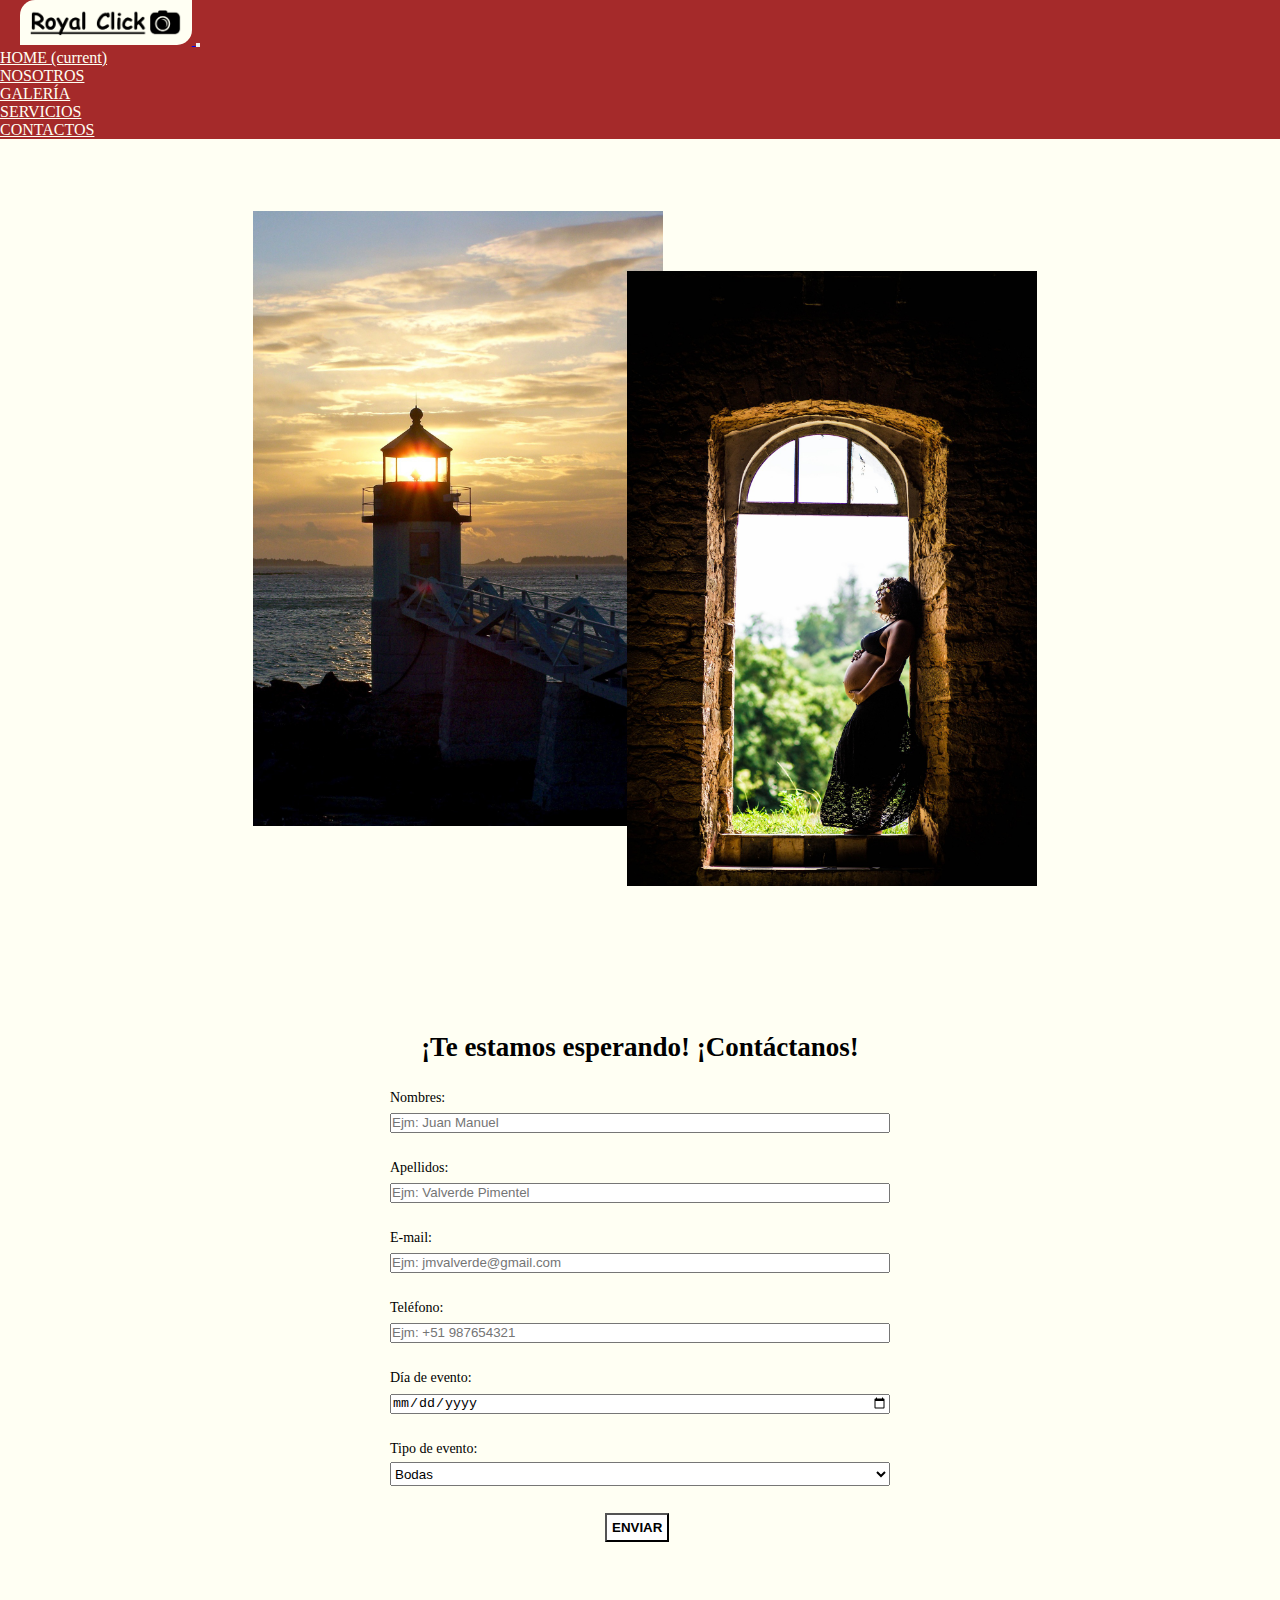
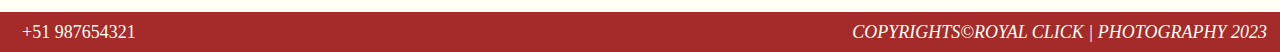
<file: pages/contactos.html>
<!DOCTYPE html>
<html lang="es">

<head>
    <meta charset="UTF-8">
    <meta http-equiv="X-UA-Compatible" content="IE=edge">
    <meta name="viewport" content="width=device-width, initial-scale=1.0">
    <meta name="description" content="Conexión con el cliente y usuario">
    <meta name="keywords" content="consultas, preguntas, registros, respuestas">
    <link rel="stylesheet" href="https://cdnjs.cloudflare.com/ajax/libs/animate.css/4.1.1/animate.min.css" />
    <link rel="stylesheet" href="https://cdn.jsdelivr.net/npm/bootstrap@4.6.2/dist/css/bootstrap.min.css"
        integrity="sha384-xOolHFLEh07PJGoPkLv1IbcEPTNtaed2xpHsD9ESMhqIYd0nLMwNLD69Npy4HI+N" crossorigin="anonymous">
    <link rel="stylesheet" href="../styles.css">
    <link rel="stylesheet" href="https://cdnjs.cloudflare.com/ajax/libs/font-awesome/6.2.1/css/all.min.css"
        integrity="sha512-MV7K8+y+gLIBoVD59lQIYicR65iaqukzvf/nwasF0nqhPay5w/9lJmVM2hMDcnK1OnMGCdVK+iQrJ7lzPJQd1w=="
        crossorigin="anonymous" referrerpolicy="no-referrer" />
    <title>Royal Click Fotografía / Contactos</title>
    <link rel="icon" type="image/x-icon" href="../images/favicon.png">
</head>

<body>
    <header>
        <nav class="navbar navbar-expand-lg navbar-light">
            <a class="navbar-brand" href="../index.html">
                <img src="../images/logo.png" alt="logotipo de la empresa">
            </a>
            <button class="navbar-toggler" type="button" data-toggle="collapse" data-target="#navbarNav"
                aria-controls="navbarNav" aria-expanded="false" aria-label="Toggle navigation">
                <span class="navbar-toggler-icon"></span>
            </button>
            <div class="collapse navbar-collapse" id="navbarNav">
                <ul class="navbar-nav ml-auto">
                    <li class="nav-item">
                        <a class="nav-link" href="../index.html">HOME <span class="sr-only">(current)</span></a>
                    </li>
                    <li class="nav-item">
                        <a class="nav-link" href="nosotros.html">NOSOTROS</a>
                    </li>
                    <li class="nav-item">
                        <a class="nav-link" href="galeria.html">GALERÍA</a>
                    </li>
                    <li class="nav-item">
                        <a class="nav-link" href="servicios.html">SERVICIOS</a>
                    </li>
                    <li class="nav-item active">
                        <a class="nav-link" href="contactos.html">CONTACTOS</a>
                    </li>
                </ul>
            </div>
        </nav>
    </header>
    <main>
        <div class="contactos">
            <div class="foto-contacto">
                <img class="lente" src="../images/contactos1.jpg" alt="faro en la playa">
                <img class="lente2" src="../images/contactos2.jpg" alt="mujer embarazada en el umbral">
            </div>
            <div class="cuestionario-contacto">
                <h2>¡Te estamos esperando! ¡Contáctanos!</h2>
                <form action="">
                    <div class="dato">
                        <label for="nombres-contacto" style="display: block;">Nombres:</label>
                        <input id="nombres-contacto" placeholder="Ejm: Juan Manuel" type="text" maxlength="50"
                            required />
                    </div>
                    <div>
                        <label for="apellidos-contacto">Apellidos:</label>
                        <input id="apellidos-contacto" placeholder="Ejm: Valverde Pimentel" type="text" maxlength="50"
                            required />
                    </div>
                    <div>
                        <label for="email-contacto">E-mail:</label>
                        <input id="email-contacto" placeholder="Ejm: jmvalverde@gmail.com" type="email" maxlength="50"
                            required />
                    </div>
                    <div>
                        <label for="telefono-contacto">Teléfono:</label>
                        <input id="telefono-contacto" placeholder="Ejm: +51 987654321" type="number" maxlength="50"
                            required />
                    </div>
                    <div>
                        <label for="dia-evento-contacto">Día de evento:</label>
                        <input id="dia-evento-contacto" type="date" required />
                    </div>
                    <div>
                        <label for="tipo-evento-contacto">Tipo de evento:</label>
                        <select id="tipo-evento-contacto">
                            <option value="Matrimonio">Bodas</option>
                            <option value="Pedida de mano">Pedidas de mano</option>
                            <option value="Cumpleaños">Eventos</option>
                        </select>
                    </div>
                    <div>
                        <button type="submit"><b>ENVIAR</b></button>
                    </div>
                </form>
            </div>
        </div>
    </main>
    <footer>
        <div class="redes-sociales">
            <i class="fa-brands fa-facebook"></i>
            <i class="fa-brands fa-instagram"></i>
            <i class="fa-brands fa-pinterest-p"></i>
            &nbsp;
            <i class="fa-brands fa-whatsapp"></i>
            <span>+51 987654321</span>
        </div>
        <span class="derechos-de-autor"><i>COPYRIGHTS©ROYAL CLICK | PHOTOGRAPHY 2023</i></span>
    </footer>



    <script src="https://cdn.jsdelivr.net/npm/jquery@3.5.1/dist/jquery.slim.min.js"
        integrity="sha384-DfXdz2htPH0lsSSs5nCTpuj/zy4C+OGpamoFVy38MVBnE+IbbVYUew+OrCXaRkfj"
        crossorigin="anonymous"></script>
    <script src="https://cdn.jsdelivr.net/npm/popper.js@1.16.1/dist/umd/popper.min.js"
        integrity="sha384-9/reFTGAW83EW2RDu2S0VKaIzap3H66lZH81PoYlFhbGU+6BZp6G7niu735Sk7lN"
        crossorigin="anonymous"></script>
    <script src="https://cdn.jsdelivr.net/npm/bootstrap@4.6.2/dist/js/bootstrap.min.js"
        integrity="sha384-+sLIOodYLS7CIrQpBjl+C7nPvqq+FbNUBDunl/OZv93DB7Ln/533i8e/mZXLi/P+"
        crossorigin="anonymous"></script>
</body>

</html>
</file>
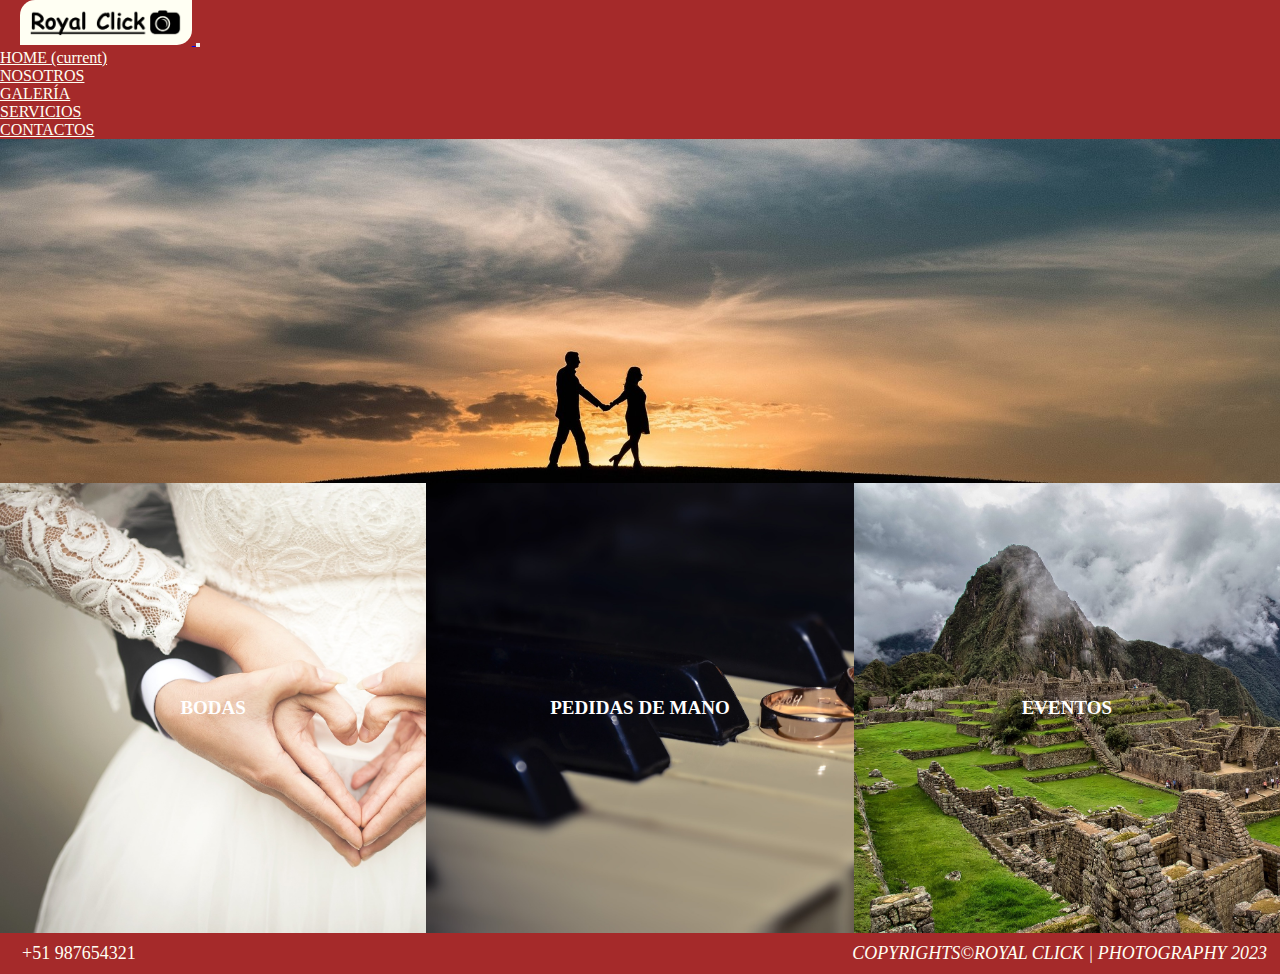
<file: pages/galeria.html>
<!DOCTYPE html>
<html lang="es">

<head>
    <meta charset="UTF-8">
    <meta http-equiv="X-UA-Compatible" content="IE=edge">
    <meta name="viewport" content="width=device-width, initial-scale=1.0">
    <meta name="description" content="Exposición de fotografias">
    <meta name="keywords" content="imagenes, bodas, compromisos, eventos sociales">
    <link rel="stylesheet" href="https://cdnjs.cloudflare.com/ajax/libs/animate.css/4.1.1/animate.min.css" />
    <link rel="stylesheet" href="https://cdn.jsdelivr.net/npm/bootstrap@4.6.2/dist/css/bootstrap.min.css"
        integrity="sha384-xOolHFLEh07PJGoPkLv1IbcEPTNtaed2xpHsD9ESMhqIYd0nLMwNLD69Npy4HI+N" crossorigin="anonymous">
    <link rel="stylesheet" href="../styles.css">
    <link rel="stylesheet" href="https://cdnjs.cloudflare.com/ajax/libs/font-awesome/6.2.1/css/all.min.css"
        integrity="sha512-MV7K8+y+gLIBoVD59lQIYicR65iaqukzvf/nwasF0nqhPay5w/9lJmVM2hMDcnK1OnMGCdVK+iQrJ7lzPJQd1w=="
        crossorigin="anonymous" referrerpolicy="no-referrer" />
    <title>Royal Click Fotografía / Galería</title>
    <link rel="icon" type="image/x-icon" href="../images/favicon.png">
</head>

<body>
    <header>
        <nav class="navbar navbar-expand-lg navbar-light">
            <a class="navbar-brand" href="../index.html">
                <img src="../images/logo.png" alt="logotipo de la empresa">
            </a>
            <button class="navbar-toggler" type="button" data-toggle="collapse" data-target="#navbarNav"
                aria-controls="navbarNav" aria-expanded="false" aria-label="Toggle navigation">
                <span class="navbar-toggler-icon"></span>
            </button>
            <div class="collapse navbar-collapse" id="navbarNav">
                <ul class="navbar-nav ml-auto">
                    <li class="nav-item">
                        <a class="nav-link" href="../index.html">HOME <span class="sr-only">(current)</span></a>
                    </li>
                    <li class="nav-item">
                        <a class="nav-link" href="nosotros.html">NOSOTROS</a>
                    </li>
                    <li class="nav-item active">
                        <a class="nav-link" href="galeria.html">GALERÍA</a>
                    </li>
                    <li class="nav-item">
                        <a class="nav-link" href="servicios.html">SERVICIOS</a>
                    </li>
                    <li class="nav-item">
                        <a class="nav-link" href="contactos.html">CONTACTOS</a>
                    </li>
                </ul>
            </div>
        </nav>
    </header>
    <main>
        <img class="foto-galeria" src="../images/RC.jpg" alt="foto de atardecer" />
        <div class="grilla-galeria">
            <div class="tipo tipo1">
                <div class="fondo">
                    <p>BODAS</p>
                </div>
            </div>
            <div class="tipo tipo2">
                <div class="fondo">
                    <p>PEDIDAS DE MANO</p>
                </div>
            </div>
            <div class="tipo tipo3">
                <div class="fondo">
                    <p>EVENTOS</p>
                </div>
            </div>
        </div>
    </main>
    <footer>
        <div class="redes-sociales">
            <i class="fa-brands fa-facebook"></i>
            <i class="fa-brands fa-instagram"></i>
            <i class="fa-brands fa-pinterest-p"></i>
            &nbsp;
            <i class="fa-brands fa-whatsapp"></i>
            <span>+51 987654321</span>
        </div>
        <span class="derechos-de-autor"><i>COPYRIGHTS©ROYAL CLICK | PHOTOGRAPHY 2023</i></span>
    </footer>



    <script src="https://cdn.jsdelivr.net/npm/jquery@3.5.1/dist/jquery.slim.min.js"
        integrity="sha384-DfXdz2htPH0lsSSs5nCTpuj/zy4C+OGpamoFVy38MVBnE+IbbVYUew+OrCXaRkfj"
        crossorigin="anonymous"></script>
    <script src="https://cdn.jsdelivr.net/npm/popper.js@1.16.1/dist/umd/popper.min.js"
        integrity="sha384-9/reFTGAW83EW2RDu2S0VKaIzap3H66lZH81PoYlFhbGU+6BZp6G7niu735Sk7lN"
        crossorigin="anonymous"></script>
    <script src="https://cdn.jsdelivr.net/npm/bootstrap@4.6.2/dist/js/bootstrap.min.js"
        integrity="sha384-+sLIOodYLS7CIrQpBjl+C7nPvqq+FbNUBDunl/OZv93DB7Ln/533i8e/mZXLi/P+"
        crossorigin="anonymous"></script>
</body>

</html>
</file>
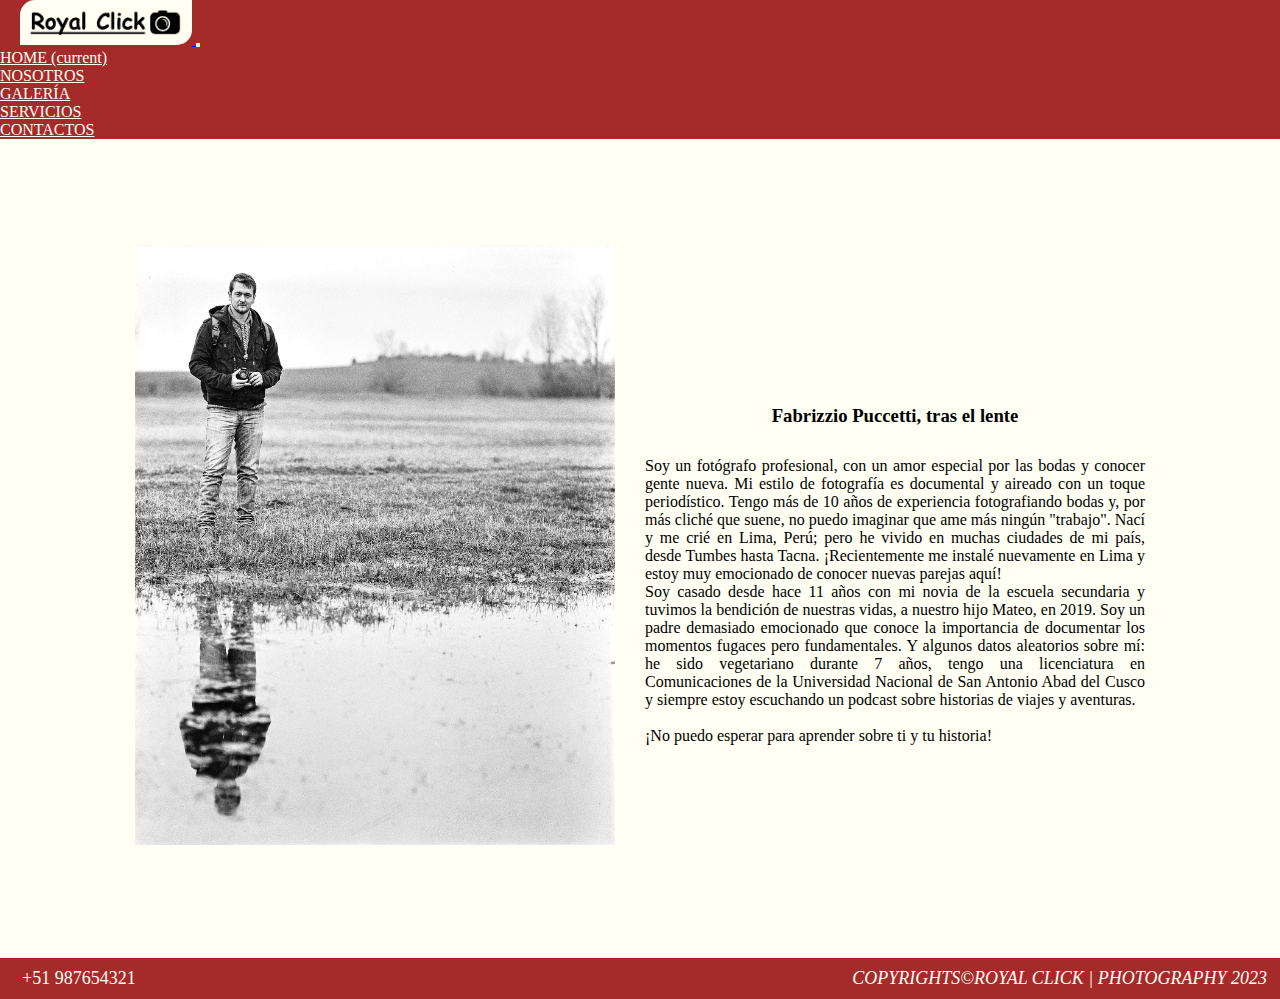
<file: pages/nosotros.html>
<!DOCTYPE html>
<html lang="es">

<head>
    <meta charset="UTF-8">
    <meta http-equiv="X-UA-Compatible" content="IE=edge">
    <meta name="viewport" content="width=device-width, initial-scale=1.0">
    <meta name="description" content="Biografía del fotografo">
    <meta name="keywords" content="fotógrafo, profesional, documental, historia">
    <link rel="stylesheet" href="https://cdnjs.cloudflare.com/ajax/libs/animate.css/4.1.1/animate.min.css" />
    <link rel="stylesheet" href="https://cdn.jsdelivr.net/npm/bootstrap@4.6.2/dist/css/bootstrap.min.css"
        integrity="sha384-xOolHFLEh07PJGoPkLv1IbcEPTNtaed2xpHsD9ESMhqIYd0nLMwNLD69Npy4HI+N" crossorigin="anonymous">
    <link rel="stylesheet" href="../styles.css">
    <link rel="stylesheet" href="https://cdnjs.cloudflare.com/ajax/libs/font-awesome/6.2.1/css/all.min.css"
        integrity="sha512-MV7K8+y+gLIBoVD59lQIYicR65iaqukzvf/nwasF0nqhPay5w/9lJmVM2hMDcnK1OnMGCdVK+iQrJ7lzPJQd1w=="
        crossorigin="anonymous" referrerpolicy="no-referrer" />
    <title>Royal Click Fotografía / Nosotros</title>
    <link rel="icon" type="image/x-icon" href="../images/favicon.png">
</head>

<body>
    <header>
        <nav class="navbar navbar-expand-lg navbar-light">
            <a class="navbar-brand" href="../index.html">
                <img src="../images/logo.png" alt="logotipo de la empresa">
            </a>
            <button class="navbar-toggler" type="button" data-toggle="collapse" data-target="#navbarNav"
                aria-controls="navbarNav" aria-expanded="false" aria-label="Toggle navigation">
                <span class="navbar-toggler-icon"></span>
            </button>
            <div class="collapse navbar-collapse" id="navbarNav">
                <ul class="navbar-nav ml-auto">
                    <li class="nav-item">
                        <a class="nav-link" href="../index.html">HOME <span class="sr-only">(current)</span></a>
                    </li>
                    <li class="nav-item">
                        <a class="nav-link" href="nosotros.html">NOSOTROS</a>
                    </li>
                    <li class="nav-item active">
                        <a class="nav-link" href="galeria.html">GALERÍA</a>
                    </li>
                    <li class="nav-item">
                        <a class="nav-link" href="servicios.html">SERVICIOS</a>
                    </li>
                    <li class="nav-item">
                        <a class="nav-link" href="contactos.html">CONTACTOS</a>
                    </li>
                </ul>
            </div>
        </nav>
    </header>
    <main>
        <div class="todo-nosotros">
            <img class="imagen-nosotros" src="../images/nosotros.jpg" alt="retrato de Fabrizzio Puccetti">
            <div class="texto-foto-nosotros">
                <h3>Fabrizzio Puccetti, tras el lente</h3>
                <p class="">Soy un fotógrafo profesional, con un amor especial por las bodas y conocer gente nueva. Mi
                    estilo de fotografía es documental y aireado con un toque periodístico. Tengo más de 10 años de
                    experiencia fotografiando bodas y, por más cliché que suene, no puedo imaginar que ame más ningún
                    "trabajo". Nací y me crié en Lima, Perú; pero he vivido en muchas ciudades de mi país, desde Tumbes
                    hasta Tacna. ¡Recientemente me instalé nuevamente en Lima y estoy muy emocionado de conocer nuevas
                    parejas aquí!</p>
                <p>Soy casado desde hace 11 años con mi novia de la escuela secundaria y tuvimos la bendición de
                    nuestras vidas, a nuestro hijo Mateo, en 2019. Soy un padre demasiado emocionado que conoce la
                    importancia de documentar los momentos fugaces pero fundamentales. Y algunos datos aleatorios sobre
                    mí: he sido vegetariano durante 7 años, tengo una licenciatura en Comunicaciones de la Universidad
                    Nacional de San Antonio Abad del Cusco y siempre estoy escuchando un podcast sobre historias de
                    viajes y aventuras.</p>
                <br>
                <p>¡No puedo esperar para aprender sobre ti y tu historia!</p>
            </div>
        </div>
    </main>
    <footer>
        <div class="redes-sociales">
            <i class="fa-brands fa-facebook"></i>
            <i class="fa-brands fa-instagram"></i>
            <i class="fa-brands fa-pinterest-p"></i>
            &nbsp;
            <i class="fa-brands fa-whatsapp"></i>
            <span>+51 987654321</span>
        </div>
        <span class="derechos-de-autor"><i>COPYRIGHTS©ROYAL CLICK | PHOTOGRAPHY 2023</i></span>
    </footer>



    <script src="https://cdn.jsdelivr.net/npm/jquery@3.5.1/dist/jquery.slim.min.js"
        integrity="sha384-DfXdz2htPH0lsSSs5nCTpuj/zy4C+OGpamoFVy38MVBnE+IbbVYUew+OrCXaRkfj"
        crossorigin="anonymous"></script>
    <script src="https://cdn.jsdelivr.net/npm/popper.js@1.16.1/dist/umd/popper.min.js"
        integrity="sha384-9/reFTGAW83EW2RDu2S0VKaIzap3H66lZH81PoYlFhbGU+6BZp6G7niu735Sk7lN"
        crossorigin="anonymous"></script>
    <script src="https://cdn.jsdelivr.net/npm/bootstrap@4.6.2/dist/js/bootstrap.min.js"
        integrity="sha384-+sLIOodYLS7CIrQpBjl+C7nPvqq+FbNUBDunl/OZv93DB7Ln/533i8e/mZXLi/P+"
        crossorigin="anonymous"></script>
</body>

</html>
</file>
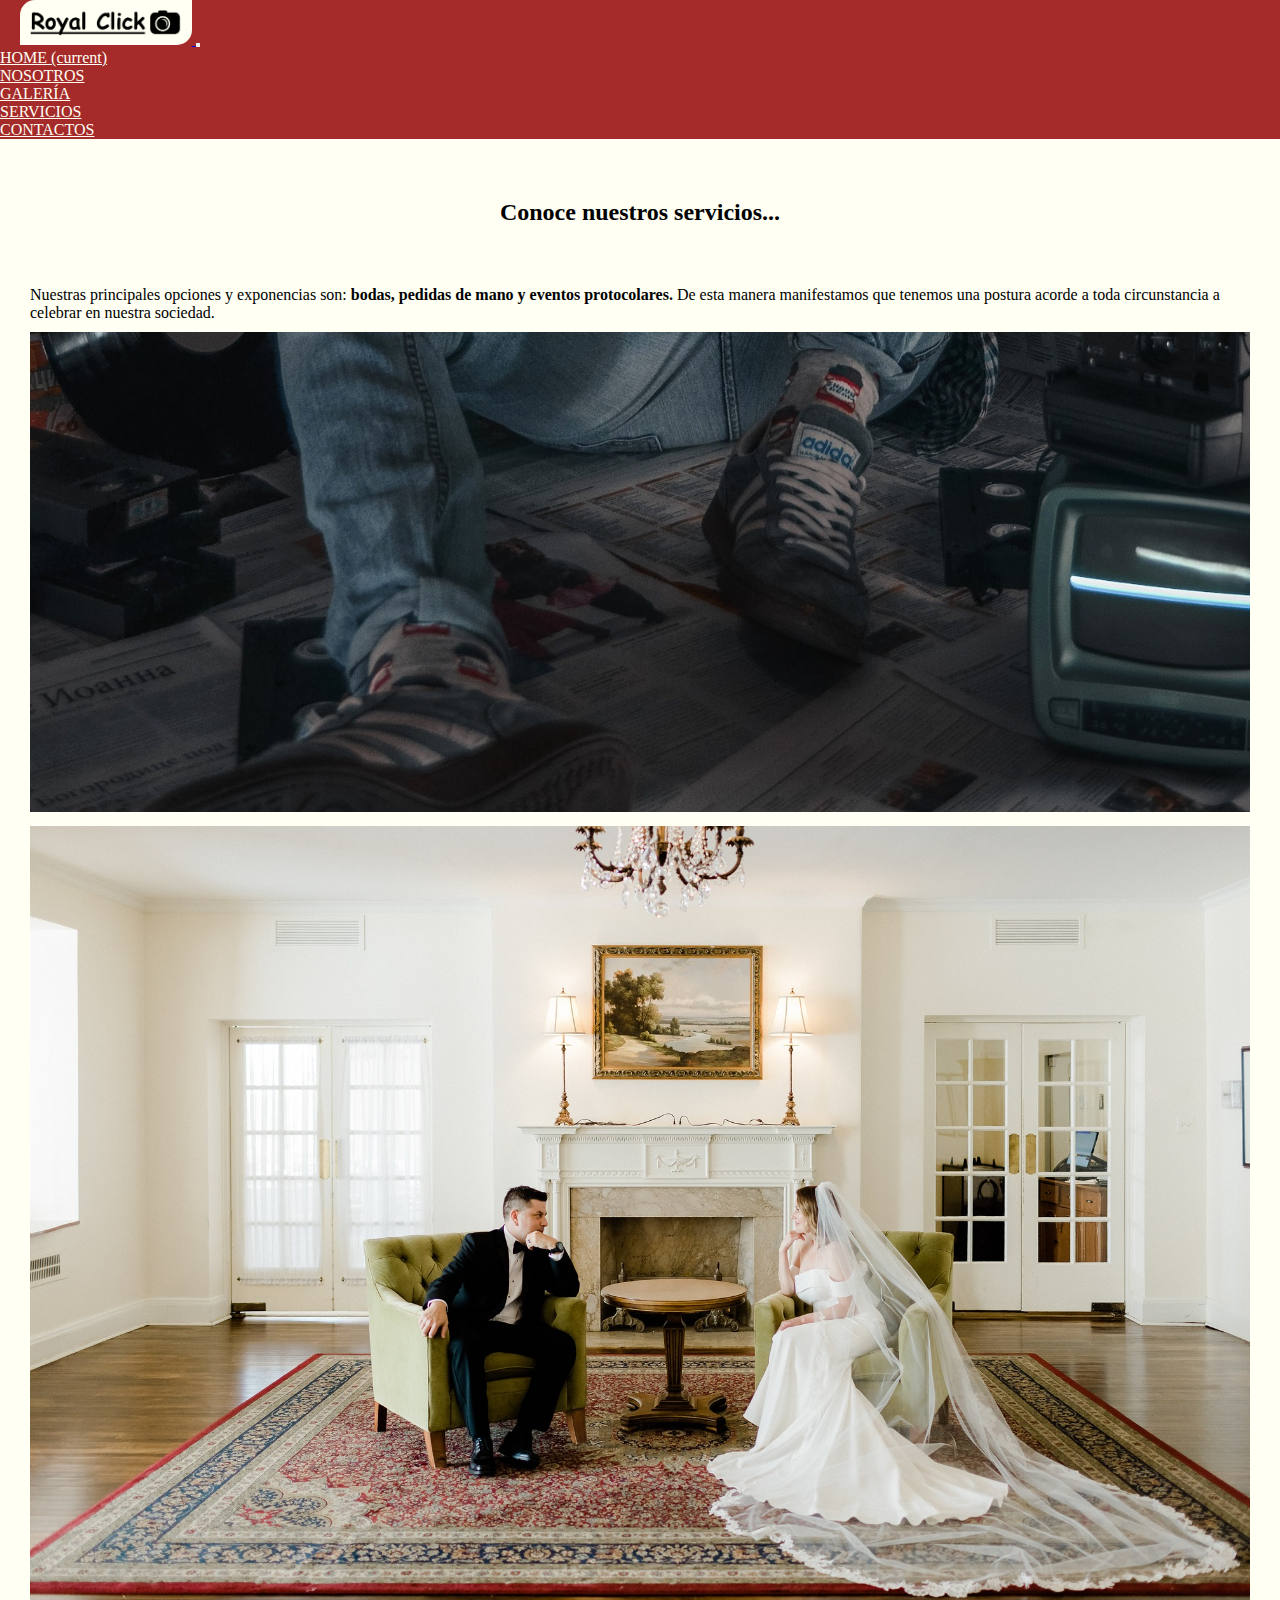
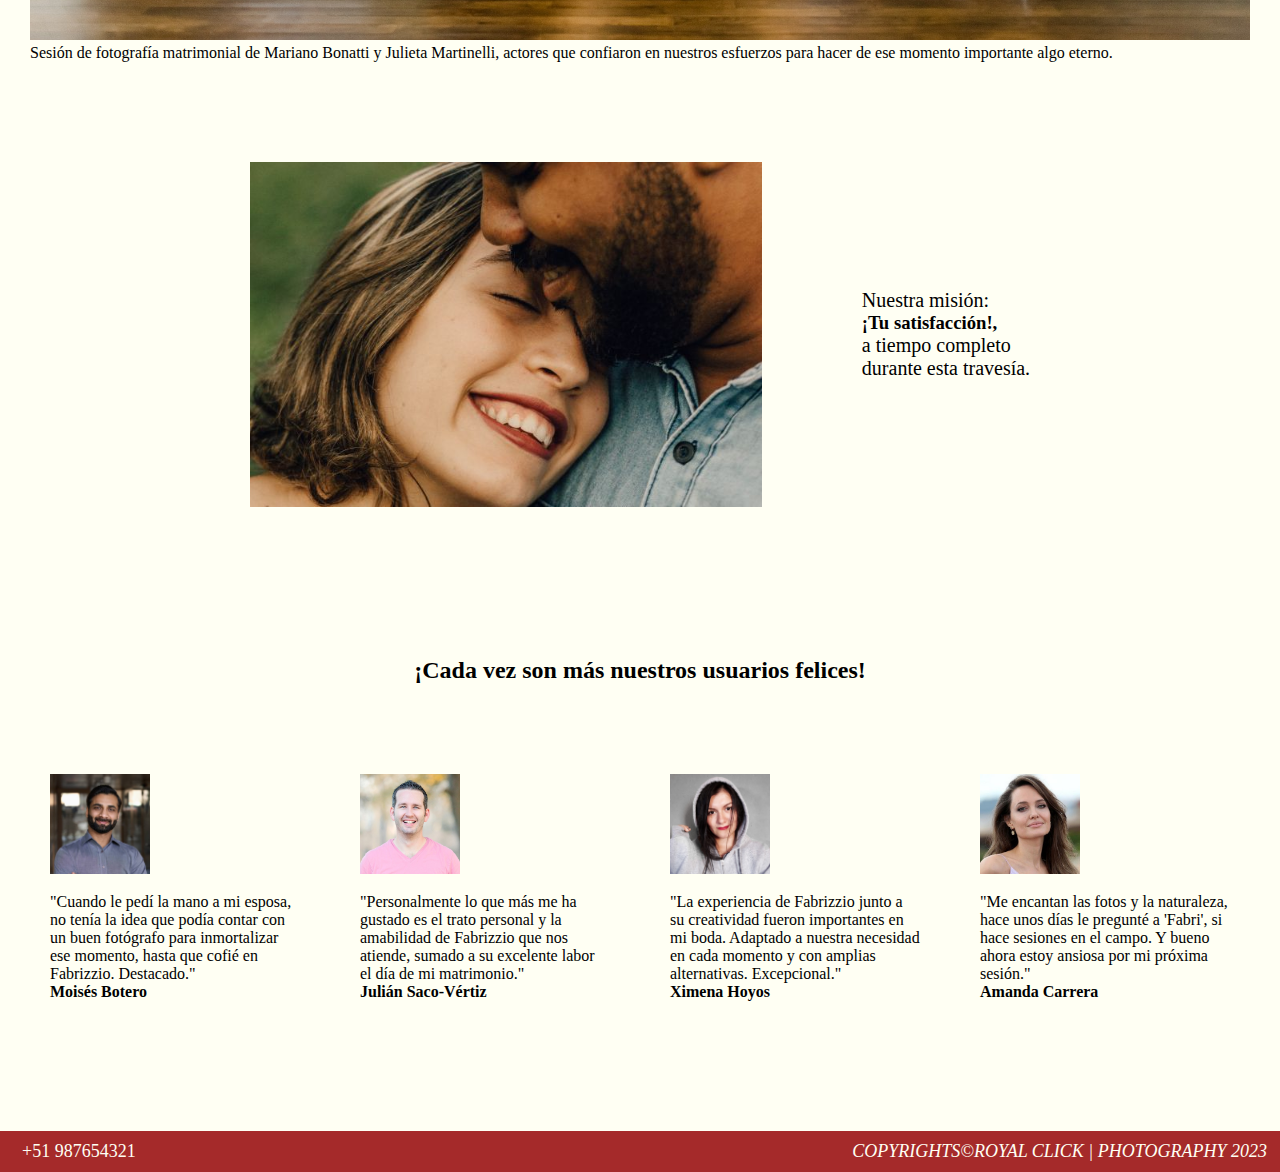
<file: pages/servicios.html>
<!DOCTYPE html>
<html lang="es">

<head>
	<meta charset="UTF-8">
	<meta http-equiv="X-UA-Compatible" content="IE=edge">
	<meta name="viewport" content="width=device-width, initial-scale=1.0">
	<meta name="description" content="Misión y objetivos del servicio">
	<meta name="keywords" content="opciones, felicidad, experiencia, creatividad">
	<link rel="stylesheet" href="https://cdnjs.cloudflare.com/ajax/libs/animate.css/4.1.1/animate.min.css" />
	<link rel="stylesheet" href="https://cdn.jsdelivr.net/npm/bootstrap@4.6.2/dist/css/bootstrap.min.css"
		integrity="sha384-xOolHFLEh07PJGoPkLv1IbcEPTNtaed2xpHsD9ESMhqIYd0nLMwNLD69Npy4HI+N" crossorigin="anonymous">
	<link rel="stylesheet" href="../styles.css">
	<link rel="stylesheet" href="https://cdnjs.cloudflare.com/ajax/libs/font-awesome/6.2.1/css/all.min.css"
		integrity="sha512-MV7K8+y+gLIBoVD59lQIYicR65iaqukzvf/nwasF0nqhPay5w/9lJmVM2hMDcnK1OnMGCdVK+iQrJ7lzPJQd1w=="
		crossorigin="anonymous" referrerpolicy="no-referrer" />
	<title>Royal Click Fotografía / Servicios</title>
	<link rel="icon" type="image/x-icon" href="../images/favicon.png">
</head>

<body>
	<header>
		<nav class="navbar navbar-expand-lg navbar-light">
			<a class="navbar-brand" href="../index.html">
				<img src="../images/logo.png" alt="logotipo de la empresa">
			</a>
			<button class="navbar-toggler" type="button" data-toggle="collapse" data-target="#navbarNav"
				aria-controls="navbarNav" aria-expanded="false" aria-label="Toggle navigation">
				<span class="navbar-toggler-icon"></span>
			</button>
			<div class="collapse navbar-collapse" id="navbarNav">
				<ul class="navbar-nav ml-auto">
					<li class="nav-item">
						<a class="nav-link" href="../index.html">HOME <span class="sr-only">(current)</span></a>
					</li>
					<li class="nav-item">
						<a class="nav-link" href="nosotros.html">NOSOTROS</a>
					</li>
					<li class="nav-item">
						<a class="nav-link" href="galeria.html">GALERÍA</a>
					</li>
					<li class="nav-item active">
						<a class="nav-link" href="servicios.html">SERVICIOS</a>
					</li>
					<li class="nav-item">
						<a class="nav-link" href="contactos.html">CONTACTOS</a>
					</li>
				</ul>
			</div>
		</nav>
	</header>
	<main>
		<h2 class="titulo-servicios">Conoce nuestros servicios...</h2>
		<div class="row papa-servicios">
			<div class="col-md-12 col-xl-4">
				<p> Nuestras principales opciones y exponencias son: <b>bodas, pedidas de mano y eventos
						protocolares.</b>
					De esta manera manifestamos que tenemos una postura acorde a toda circunstancia a celebrar en
					nuestra sociedad.</p>
				<img class="camarita" src="../images/man-cam.jpg" alt="fotografo sentado">
			</div>
			<div class="col-md-12 col-xl-8">
				<img class="imagen-servicios" src="../images/servicios.jpg" alt="pareja de novios en sesion">
				<p>
					Sesión de fotografía matrimonial de Mariano Bonatti y Julieta Martinelli, actores que confiaron en
					nuestros esfuerzos para hacer de ese momento importante algo eterno.
				</p>
			</div>
		</div>
		<div class="segunda-parte-servicio">
			<img src="../images/smile.jpg" controls alt="mujer sonriendo"></img>
			<div>
				<p>Nuestra misión:</p>
				<h3><b>¡Tu satisfacción!,</b></h3>
				<p>a tiempo completo</p>
				<p>durante esta travesía.</p>
			</div>
		</div>

		<h2 class="titulo-comentario">¡Cada vez son más nuestros usuarios felices!</h2>

		<div class="tercera-parte-servicio">
			<div class="comentario">
				<img src="../images/joven.jpg" controls alt="muchacho con barba"></img>
				<p>"Cuando le pedí la mano a mi esposa, no tenía la idea que podía contar con un buen fotógrafo para
					inmortalizar ese momento, hasta que cofié en Fabrizzio. Destacado."</p>
				<h4>Moisés Botero</h4>
				<div>
					<i class="fa-solid fa-star"></i>
					<i class="fa-solid fa-star"></i>
					<i class="fa-solid fa-star"></i>
					<i class="fa-solid fa-star"></i>
					<i class="fa-regular fa-star"></i>
				</div>
			</div>
			<div class="comentario">
				<img src="../images/señor.jpeg" controls alt="muchacho con camiseta rosa"></img>
				<p>"Personalmente lo que más me ha gustado es el trato personal y la amabilidad de Fabrizzio que nos
					atiende, sumado a su excelente labor el día de mi matrimonio."</p>
				<h4>Julián Saco-Vértiz</h4>
				<div>
					<i class="fa-solid fa-star"></i>
					<i class="fa-solid fa-star"></i>
					<i class="fa-solid fa-star"></i>
					<i class="fa-solid fa-star"></i>
					<i class="fa-regular fa-star"></i>
				</div>
			</div>
			<div class="comentario">
				<img src="../images/muchacha.jpeg" controls alt="muchacha con capucha gris"></img>
				<p>"La experiencia de Fabrizzio junto a su creatividad fueron importantes en mi boda.
					Adaptado a nuestra necesidad en cada momento y con amplias alternativas. Excepcional."</p>
				<h4>Ximena Hoyos</h4>
				<div>
					<i class="fa-solid fa-star"></i>
					<i class="fa-solid fa-star"></i>
					<i class="fa-solid fa-star"></i>
					<i class="fa-solid fa-star"></i>
					<i class="fa-solid fa-star"></i>
				</div>
			</div>
			<div class="comentario">
				<img src="../images/señora.jpg" controls alt="muchacha con cabello suelto"></img>
				<p>"Me encantan las fotos y la naturaleza, hace unos días le pregunté a 'Fabri', si hace sesiones en el
					campo. Y bueno ahora estoy ansiosa por mi próxima sesión."</p>
				<h4>Amanda Carrera</h4>
				<div>
					<i class="fa-solid fa-star"></i>
					<i class="fa-solid fa-star"></i>
					<i class="fa-solid fa-star"></i>
					<i class="fa-solid fa-star"></i>
					<i class="fa-solid fa-star"></i>
				</div>
			</div>
		</div>
		</div>
	</main>
	<footer>
		<div class="redes-sociales">
			<i class="fa-brands fa-facebook"></i>
			<i class="fa-brands fa-instagram"></i>
			<i class="fa-brands fa-pinterest-p"></i>
			&nbsp;
			<i class="fa-brands fa-whatsapp"></i>
			<span>+51 987654321</span>
		</div>
		<span class="derechos-de-autor"><i>COPYRIGHTS©ROYAL CLICK | PHOTOGRAPHY 2023</i></span>
	</footer>



	<script src="https://cdn.jsdelivr.net/npm/jquery@3.5.1/dist/jquery.slim.min.js"
		integrity="sha384-DfXdz2htPH0lsSSs5nCTpuj/zy4C+OGpamoFVy38MVBnE+IbbVYUew+OrCXaRkfj"
		crossorigin="anonymous"></script>
	<script src="https://cdn.jsdelivr.net/npm/popper.js@1.16.1/dist/umd/popper.min.js"
		integrity="sha384-9/reFTGAW83EW2RDu2S0VKaIzap3H66lZH81PoYlFhbGU+6BZp6G7niu735Sk7lN"
		crossorigin="anonymous"></script>
	<script src="https://cdn.jsdelivr.net/npm/bootstrap@4.6.2/dist/js/bootstrap.min.js"
		integrity="sha384-+sLIOodYLS7CIrQpBjl+C7nPvqq+FbNUBDunl/OZv93DB7Ln/533i8e/mZXLi/P+"
		crossorigin="anonymous"></script>
</body>

</html>
</file>
<file: styles.css>
* {
  padding: 0px;
  margin: 0px;
  box-sizing: border-box;
}

@keyframes saltarin {
  0% {
    transform: translateY(-100px);
  }
  50% {
    transform: translateY(0px);
  }
  100% {
    transform: translateY(-100px);
  }
}
.navbar {
  background-color: brown;
}

.foto-home {
  height: 900px;
  background-image: linear-gradient(to bottom, rgba(255, 255, 255, 0.1), rgba(0, 0, 0, 0.3764705882)), url(images/foto-home.jpg);
  background-size: cover;
  background-position: center;
  display: flex;
  flex-direction: column;
  justify-content: space-between;
  padding: 70px 60px;
}
.foto-home div {
  display: flex;
  justify-content: end;
}
.foto-home p {
  width: 300px;
  color: white;
  padding: 15px;
  background-color: rgba(0, 0, 0, 0.3137254902);
}

body {
  background-color: rgb(255, 255, 243);
}

.navbar-brand img {
  height: 45px;
  border-radius: 15px 0px;
  margin-left: 20px;
}

.titulo-general {
  text-align: start;
  color: white;
}

.navbar-light .navbar-nav .active > .nav-link {
  color: rgb(255, 255, 243);
}
.navbar-light .navbar-nav .nav-link {
  color: rgb(255, 255, 243);
  width: 150px;
}

.segunda-parte {
  display: flex;
  flex-direction: column;
  align-items: center;
}

.segundo-titulo {
  text-align: center;
  padding-top: 60px;
}

.segunda-foto {
  width: 70%;
  padding-top: 50px;
}
.segunda-foto:hover {
  transform: translateY(130px);
  transition: all 1.27s;
}

.tercera-parte {
  display: flex;
  flex-direction: row;
  justify-content: center;
  align-items: center;
  margin-top: 250px;
  margin-bottom: 10px;
}
.tercera-parte video {
  width: 40%;
  margin-right: 100px;
}
.tercera-parte p {
  font-size: 20px;
}
.tercera-parte img {
  height: 60px;
}

.cam-home {
  display: flex;
  flex-direction: row;
  justify-content: end;
  margin-bottom: 40px;
}
.cam-home img {
  height: 210px;
  width: auto;
  animation-name: saltarin;
  animation-iteration-count: infinite;
  animation-timing-function: ease-out;
  animation-duration: 4s;
  margin-right: 150px;
}

.barrita li:hover {
  background-color: brown;
}
.barrita li:hover a {
  color: rgb(255, 255, 243);
}
.barrita .seleccionada {
  background-color: brown;
}
.barrita .seleccionada a {
  color: rgb(255, 255, 243);
}

.texto-foto-home {
  float: right;
  width: 500px;
  margin: 100px 300px 0px 0px;
  font-size: 18px;
  text-align: justify;
}

.imagen-home {
  height: auto;
  width: 100%;
  margin-left: 0px;
  margin-top: 0px;
  margin-bottom: 123px;
}

footer {
  background-color: brown;
  font-size: 18px;
  color: rgb(255, 255, 243);
  padding-top: 10px;
  padding-bottom: 10px;
  padding-left: 13px;
  padding-right: 13px;
  display: flex;
  flex-direction: row;
  justify-content: space-between;
  flex-wrap: wrap;
}

.redes-sociales {
  display: inline-block;
}

.todo-nosotros {
  min-height: 761px;
  margin-top: 40px;
  margin-bottom: 18px;
  display: flex;
  flex-direction: row;
  justify-content: center;
  align-items: center;
  flex-wrap: wrap;
}

.texto-foto-nosotros {
  width: 500px;
  font-size: 16px;
  text-align: justify;
  margin-left: 15px;
  margin-right: 15px;
  margin-top: 30px;
}
.texto-foto-nosotros h3 {
  text-align: center;
  margin-bottom: 30px;
}

.imagen-nosotros {
  height: 600px;
  width: 480px;
  margin-right: 15px;
  margin-left: 15px;
  margin-bottom: 30px;
}

.papa-servicios {
  margin: 60px 30px;
}

.titulo-servicios {
  text-align: center;
  margin-top: 60px;
}

.imagen-servicios {
  width: 100%;
  height: 70%;
  object-fit: cover;
  object-position: center center;
}

.camarita {
  width: 100%;
  height: 500px;
  object-fit: cover;
  object-position: bottom;
  padding-top: 10px;
  padding-bottom: 10px;
}

.servicios {
  margin-left: 240px;
  margin-right: 240px;
  margin-top: 0px;
  margin-bottom: 35px;
}
.servicios h1 {
  text-align: center;
  margin-bottom: 20px;
}

.grilla-proyecto {
  text-align: justify;
  height: auto;
  width: 100%;
  display: grid;
  grid-template-columns: repeat(3, 1fr);
  grid-template-rows: 550px 150px;
  grid-template-areas: "bloque1 bloque2 bloque2" "bloque1 bloque3 bloque3";
}

.bloque1 {
  grid-area: bloque1;
  padding-right: 40px;
}

.bloque2 {
  grid-area: bloque2;
}

.bloque3 {
  grid-area: bloque3;
  padding-right: 40px;
  padding-top: 20px;
}

.bloque4 {
  grid-area: bloque4;
  padding-top: 20px;
}

.contactos {
  display: flex;
  flex-direction: row;
  justify-content: center;
  flex-wrap: wrap;
}

.cuestionario-contacto {
  width: 500px;
  font-size: 18px;
  margin: 70px 50px;
}
.cuestionario-contacto div {
  margin-top: 27px;
}
.cuestionario-contacto div label {
  display: block;
  font-size: 14px;
  margin-bottom: 5px;
}
.cuestionario-contacto div input {
  width: 100%;
  line-height: 20px;
  height: 20px;
}
.cuestionario-contacto div button {
  padding: 5px;
  position: relative;
  top: 50%;
  left: 43%;
  background-color: white;
  cursor: pointer;
}
.cuestionario-contacto div button:hover {
  background-color: lightgray;
}
.cuestionario-contacto h2 {
  text-align: center;
}

.foto-contacto {
  margin: 72px 50px;
  margin-right: 0;
}
.foto-contacto .lente {
  width: 410px;
  vertical-align: top;
}
.foto-contacto .lente2 {
  margin-top: 60px;
  width: 410px;
  position: relative;
  left: -40px;
}

select {
  width: 100%;
  line-height: 20px;
  height: 20px;
  line-height: 24px;
  height: 24px;
}

.foto-galeria {
  width: 100%;
  display: block;
}

.grilla-galeria {
  text-align: justify;
  height: auto;
  width: 100%;
  display: flex;
  justify-content: center;
  flex-wrap: wrap;
}
.grilla-galeria img {
  width: 100%;
  height: 100%;
}
.grilla-galeria .fondo {
  height: 100%;
}
.grilla-galeria .fondo p {
  color: white;
  line-height: 450px;
  text-align: center;
  font-size: 19px;
  font-weight: bold;
}
.grilla-galeria .fondo:hover {
  background-color: rgba(0, 0, 0, 0.3137254902);
  height: 100%;
}

.tipo1 {
  width: 33.3%;
  background-image: url("./images/wedding.jpg");
  background-size: cover;
}

.tipo2 {
  width: 33.4%;
  background-image: url("./images/engagements.jpg");
  background-size: cover;
}

.tipo3 {
  width: 33.3%;
  background-image: url("./images/events.jpg");
  background-size: cover;
}

.segunda-parte-servicio {
  display: flex;
  flex-direction: row;
  justify-content: center;
  align-items: center;
  margin-top: 100px;
  margin-bottom: 10px;
}
.segunda-parte-servicio img {
  width: 40%;
  margin-right: 100px;
}
.segunda-parte-servicio p {
  font-size: 20px;
}

.tercera-parte-servicio {
  display: flex;
  flex-direction: row;
  justify-content: space-evenly;
  flex-wrap: wrap;
  margin-top: 90px;
  margin-bottom: 90px;
}

.comentario {
  width: 250px;
  margin-bottom: 40px;
  margin-right: 10px;
  margin-left: 10px;
}
.comentario img {
  height: 100px;
  margin-bottom: 15px;
}

.titulo-comentario {
  text-align: center;
  margin-top: 150px;
}

@media (max-width: 420px) {
  .segunda-parte-servicio div {
    width: 75%;
  }
}
@media (max-width: 480px) {
  .tercera-parte h3 {
    font-size: 17px;
    margin-left: 20px;
  }
  .tercera-parte h3 img {
    width: 130px;
    height: auto;
  }
  .tercera-parte p {
    font-size: 16px;
    margin-left: 20px;
  }
  .cam-home {
    margin-bottom: 30px;
  }
  .cam-home img {
    width: 180px;
    height: auto;
    margin-right: 55px;
    margin-top: 15px;
  }
  .imagen-nosotros {
    width: 100%;
    height: auto;
  }
  .foto-contacto {
    margin-top: 0;
    margin-bottom: 0;
  }
  .foto-contacto .lente {
    width: 100%;
    height: auto;
  }
}
@media (max-width: 500px) {
  .cam-home {
    margin-bottom: 30px;
  }
  .cam-home img {
    width: 180px;
    height: auto;
    margin-right: 55px;
    margin-top: 15px;
  }
  .papa-servicios p {
    font-size: 13px;
    margin-top: 15px;
  }
}
@media (max-width: 750px) {
  .foto-home p {
    font-size: 13px;
  }
  .segundo-titulo {
    font-size: 20px;
    padding-top: 30px;
    padding-left: 20px;
    padding-right: 20px;
  }
  footer {
    flex-direction: column;
    align-items: center;
    font-size: 13px;
    padding-left: 10px;
    padding-right: 10px;
  }
}
@media (max-width: 850px) {
  .segunda-parte-servicio {
    flex-direction: column;
  }
  .segunda-parte-servicio img {
    width: 75%;
    margin-right: 0;
    margin-bottom: 40px;
  }
  .segunda-parte-servicio div {
    width: 75%;
  }
}
@media (max-width: 880px) {
  .foto-contacto {
    margin-left: 0px;
  }
  .foto-contacto .lente2 {
    display: none;
  }
  .grilla-galeria {
    flex-direction: column;
  }
  .grilla-galeria .fondo p {
    line-height: 350px;
  }
  .tipo {
    width: 100%;
    height: 350px;
  }
}
@media (max-width: 991px) {
  .navbar-light .navbar-nav .nav-link {
    width: 100%;
    text-align: center;
  }
}
@media (max-width: 1200px) {
  .tercera-parte {
    flex-direction: column;
    margin-top: 80px;
    margin-bottom: 80px;
  }
  .tercera-parte video {
    margin-right: 0px;
    margin-bottom: 50px;
    width: 70%;
  }
  .cam-home img {
    margin-top: 100px;
  }
}

/*# sourceMappingURL=styles.css.map */
</file>
